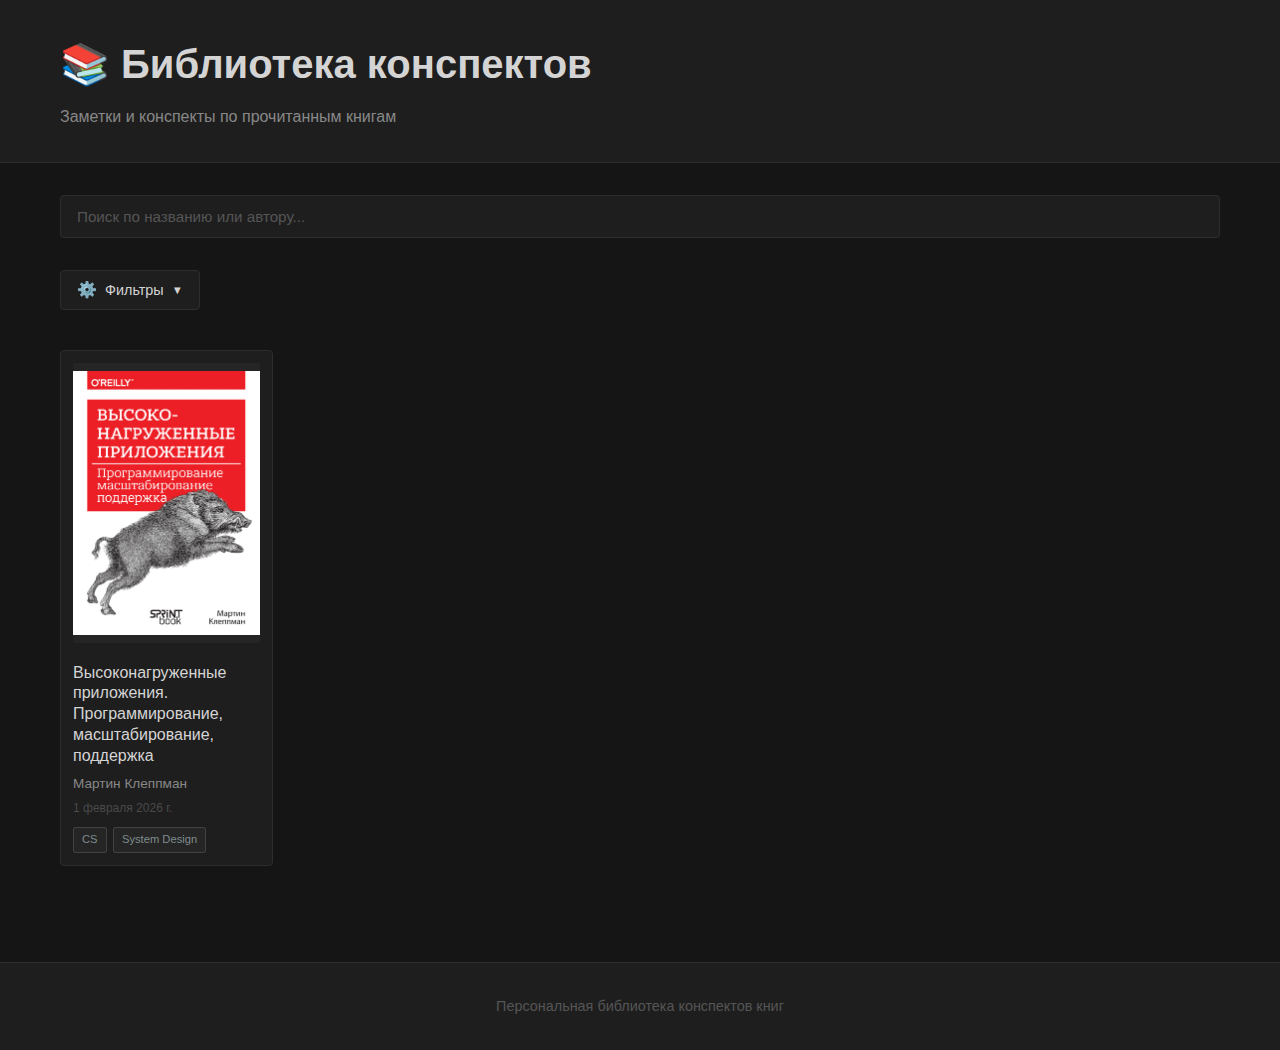
<file: index.html>
<!DOCTYPE html>
<html lang="ru">
<head>
    <meta charset="UTF-8">
    <meta name="viewport" content="width=device-width, initial-scale=1.0">
    <title>Библиотека конспектов</title>
    <link rel="stylesheet" href="css/style.css">
</head>
<body>
    <header>
        <div class="container">
            <h1>📚 Библиотека конспектов</h1>
            <p class="subtitle">Заметки и конспекты по прочитанным книгам</p>
        </div>
    </header>

    <main class="container">
        <div class="search-bar">
            <input type="text" id="searchInput" placeholder="Поиск по названию или автору...">
        </div>

        <div class="filter-section">
            <button id="filterToggle" class="filter-toggle">
                <span class="filter-icon">⚙️</span>
                Фильтры
                <span class="toggle-arrow">▼</span>
            </button>
            <div id="filterPanel" class="filter-panel collapsed">
                <div id="filterCheckboxes" class="filter-checkboxes">
                    <!-- Чекбоксы будут сгенерированы динамически -->
                </div>
            </div>
        </div>

        <div id="bookGrid" class="book-grid">
            <!-- Книги будут загружены динамически через JavaScript -->
            <div class="loading">Загрузка библиотеки...</div>
        </div>
    </main>

    <footer>
        <div class="container">
            <p>Персональная библиотека конспектов книг</p>
        </div>
    </footer>

    <script src="js/popover.js"></script>
    <script src="js/library.js"></script>
</body>
</html>
</file>
<file: css/style.css>
:root {
    --bg-primary: #1e1e1e;
    --bg-secondary: #151515;
    --bg-tertiary: #252525;
    --text-primary: #d4d4d4;
    --text-secondary: #888888;
    --text-muted: #555555;
    --accent-color: #7f8c8d;
    --accent-hover: #95a5a6;
    --border-color: #2d2d2d;
    --shadow: 0 1px 3px rgba(0, 0, 0, 0.5);
    --shadow-hover: 0 2px 8px rgba(0, 0, 0, 0.7);
}

* {
    margin: 0;
    padding: 0;
    box-sizing: border-box;
}

body {
    font-family: -apple-system, BlinkMacSystemFont, 'Segoe UI', Roboto, 'Helvetica Neue', Arial, sans-serif;
    background-color: var(--bg-secondary);
    color: var(--text-primary);
    line-height: 1.6;
    min-height: 100vh;
}

.container {
    max-width: 1200px;
    margin: 0 auto;
    padding: 0 20px;
}

header {
    background-color: var(--bg-primary);
    padding: 2rem 0;
    border-bottom: 1px solid var(--border-color);
    box-shadow: none;
}

header h1 {
    font-size: 2.5rem;
    margin-bottom: 0.5rem;
    font-weight: 600;
}

.subtitle {
    color: var(--text-secondary);
    font-size: 1rem;
}

.back-link {
    color: var(--accent-color);
    text-decoration: none;
    font-size: 1rem;
    display: inline-flex;
    align-items: center;
    transition: opacity 0.3s;
}

.back-link:hover {
    opacity: 0.7;
}

.search-bar {
    margin: 2rem 0;
}

#searchInput {
    width: 100%;
    padding: 0.75rem 1rem;
    font-size: 0.95rem;
    border: 1px solid var(--border-color);
    border-radius: 4px;
    background-color: var(--bg-primary);
    color: var(--text-primary);
    transition: border-color 0.2s ease;
}

#searchInput:focus {
    outline: none;
    border-color: var(--accent-color);
}

#searchInput::placeholder {
    color: var(--text-muted);
}
.filter-section {
    margin: 1rem 0 0.5rem 0;
}
.filter-toggle {
    display: inline-flex;
    align-items: center;
    gap: 0.5rem;
    padding: 0.6rem 1rem;
    background-color: var(--bg-primary);
    border: 1px solid var(--border-color);
    border-radius: 4px;
    color: var(--text-primary);
    font-size: 0.9rem;
    cursor: pointer;
    transition: all 0.2s ease;
}
.filter-toggle:hover {
    border-color: var(--accent-color);
    background-color: var(--bg-tertiary);
}
.filter-icon {
    font-size: 1rem;
}
.toggle-arrow {
    font-size: 0.7rem;
    transition: transform 0.3s ease;
}
.filter-panel {
    max-height: 500px;
    overflow: hidden;
    transition: max-height 0.3s ease, opacity 0.3s ease, margin 0.3s ease;
    opacity: 1;
    margin-top: 1rem;
}
.filter-panel.collapsed {
    max-height: 0;
    opacity: 0;
    margin-top: 0;
}
.filter-checkboxes {
    background-color: var(--bg-primary);
    border: 1px solid var(--border-color);
    border-radius: 4px;
    padding: 1rem;
    display: flex;
    flex-wrap: wrap;
    gap: 0.75rem;
}
.filter-checkbox {
    display: flex;
    align-items: center;
    gap: 0.5rem;
    cursor: pointer;
    padding: 0.4rem 0.6rem;
    background-color: var(--bg-secondary);
    border-radius: 3px;
    transition: background-color 0.2s ease;
    user-select: none;
}
.filter-checkbox:hover {
    background-color: var(--bg-tertiary);
}
.filter-checkbox input[type="checkbox"] {
    cursor: pointer;
    width: 16px;
    height: 16px;
    accent-color: var(--accent-color);
}
.checkbox-label {
    font-size: 0.9rem;
    color: var(--text-primary);
}
.no-tags {
    color: var(--text-muted);
    font-size: 0.9rem;
    margin: 0;
}

.book-grid {
    display: grid;
    grid-template-columns: repeat(auto-fill, minmax(180px, 1fr));
    gap: 1.5rem;
    padding: 2rem 0;
}

.book-card {
    background-color: var(--bg-primary);
    border-radius: 4px;
    padding: 0.75rem;
    text-decoration: none;
    color: var(--text-primary);
    transition: border-color 0.15s ease;
    box-shadow: none;
    border: 1px solid var(--border-color);
    cursor: pointer;
}

.book-card:hover {
    border-color: var(--accent-color);
}

.book-cover {
    width: 100%;
    aspect-ratio: 2/3;
    object-fit: contain;
    border-radius: 2px;
    background-color: var(--bg-tertiary);
    margin-bottom: 0.75rem;
    image-rendering: -webkit-optimize-contrast;
    image-rendering: crisp-edges;
}

.book-card h3 {
    font-size: 1rem;
    margin-bottom: 0.4rem;
    line-height: 1.3;
    font-weight: 500;
}

.book-card .author {
    color: var(--text-secondary);
    font-size: 0.85rem;
    margin-bottom: 0.3rem;
}

.book-card .date-added {
    color: var(--text-muted);
    font-size: 0.75rem;
    margin-top: 0.3rem;
    opacity: 0.8;
}
.tag-list {
    display: flex;
    flex-wrap: wrap;
    gap: 0.4rem;
    margin-top: 0.5rem;
}
.tag-badge {
    display: inline-block;
    background-color: var(--bg-tertiary);
    color: var(--accent-color);
    font-size: 0.7rem;
    padding: 0.2rem 0.5rem;
    border-radius: 3px;
    border: 1px solid rgba(127, 140, 141, 0.3);
    font-weight: 500;
}

.book-page main {
    background-color: var(--bg-primary);
    margin: 2rem auto;
    padding: 2rem;
    border-radius: 4px;
    box-shadow: none;
    border: 1px solid var(--border-color);
}

.book-header {
    display: flex;
    gap: 2rem;
    margin-bottom: 2rem;
    padding-bottom: 2rem;
    border-bottom: 1px solid var(--border-color);
}

.book-info {
    flex: 1;
}

.book-info h1 {
    font-size: 2.2rem;
    margin-bottom: 0.5rem;
    font-weight: 600;
}

.book-author {
    color: var(--text-secondary);
    font-size: 1.1rem;
}

.book-cover-large {
    width: 200px;
    height: auto;
    border-radius: 2px;
    box-shadow: 0 2px 8px rgba(0, 0, 0, 0.5);
}

.markdown-content {
    font-size: 0.95rem;
    line-height: 1.65;
    color: var(--text-primary);
}

.markdown-content h1,
.markdown-content h2,
.markdown-content h3,
.markdown-content h4 {
    margin-top: 2.5rem;
    margin-bottom: 0.8rem;
    color: var(--text-primary);
    font-weight: 600;
    line-height: 1.3;
}

.markdown-content h1:first-child,
.markdown-content h2:first-child {
    margin-top: 0;
}

.markdown-content h1 {
    font-size: 1.6rem;
    border-bottom: 1px solid var(--border-color);
    padding-bottom: 0.4rem;
    margin-bottom: 1.5rem;
}

.markdown-content h2 {
    font-size: 1.35rem;
    margin-top: 2rem;
}

.markdown-content h3 {
    font-size: 1.15rem;
    color: var(--text-secondary);
}

.markdown-content h4 {
    font-size: 1rem;
    color: var(--text-secondary);
}

.markdown-content p {
    margin-bottom: 1rem;
    color: var(--text-primary);
}

.markdown-content ul,
.markdown-content ol {
    margin-left: 1.8rem;
    margin-bottom: 1rem;
    padding-left: 0;
}

.markdown-content li {
    margin-bottom: 0.35rem;
    line-height: 1.6;
}

.markdown-content li > ul,
.markdown-content li > ol {
    margin-top: 0.35rem;
    margin-bottom: 0.35rem;
}

.markdown-content strong {
    font-weight: 600;
    color: var(--text-primary);
}

.markdown-content em {
    font-style: italic;
    color: var(--text-primary);
}

.markdown-content hr {
    border: none;
    border-top: 1px solid var(--border-color);
    margin: 2rem 0;
}

.markdown-content code {
    background-color: var(--bg-tertiary);
    padding: 0.2rem 0.35rem;
    border-radius: 2px;
    font-family: 'Courier New', 'Consolas', monospace;
    font-size: 0.88em;
    color: #d4d4d4;
    border: 1px solid rgba(255, 255, 255, 0.05);
}

.markdown-content pre {
    background-color: var(--bg-tertiary);
    padding: 1rem;
    border-radius: 3px;
    overflow-x: auto;
    margin: 1.5rem 0;
    border: 1px solid var(--border-color);
    line-height: 1.5;
}

.markdown-content pre code {
    background-color: transparent;
    padding: 0;
    border: none;
    font-size: 0.9em;
}

.markdown-content blockquote {
    background-color: rgba(255, 255, 255, 0.02);
    border-left: 2px solid var(--text-muted);
    padding: 0.8rem 1rem;
    margin: 1.5rem 0;
    color: var(--text-secondary);
    font-style: normal;
    border-radius: 2px;
}

.markdown-content blockquote p {
    margin: 0;
}

.markdown-content blockquote.callout {
    background-color: rgba(255, 255, 255, 0.03);
    border-left: 3px solid var(--accent-color);
    padding: 1rem;
    margin: 1.5rem 0;
    border-radius: 3px;
}

.markdown-content blockquote.callout-title {
    font-weight: 600;
    color: var(--text-primary);
    margin-bottom: 0.5rem;
    font-style: normal;
}

.markdown-content [data-callout="toc"] {
    background: var(--bg-secondary);
    border: 1px solid rgba(255, 255, 255, 0.1);
    border-left: 3px solid var(--accent-color);
    padding: 0;
    margin: 2rem 0;
    border-radius: 3px;
    overflow: hidden;
    transition: all 0.3s ease;
}

.markdown-content [data-callout="toc"] .callout-title {
    display: flex;
    align-items: center;
    gap: 8px;
    padding: 12px 16px;
    border-bottom: 1px solid rgba(255, 255, 255, 0.05);
    background: rgba(255, 255, 255, 0.02);
    cursor: pointer;
    user-select: none;
}

.markdown-content [data-callout="toc"] .callout-icon {
    width: 18px;
    height: 18px;
    opacity: 0.7;
}

.markdown-content [data-callout="toc"] .callout-title-inner {
    flex: 1;
}

.markdown-content [data-callout="toc"] .callout-title-inner p {
    margin: 0;
    font-size: 0.9rem;
    font-weight: 600;
    color: var(--text-primary);
}

.markdown-content [data-callout="toc"] .callout-content {
    padding: 0;
    max-height: 1000px;
    overflow: hidden;
    transition: max-height 0.3s ease, opacity 0.3s ease;
    opacity: 1;
}

.markdown-content [data-callout="toc"].is-collapsed .callout-content {
    max-height: 0;
    opacity: 0;
}

.markdown-content [data-callout="toc"] .callout-content-inner {
    padding: 12px 16px;
}

.markdown-content [data-callout="toc"] ul {
    list-style: none;
    margin: 0;
    padding: 0;
}

.markdown-content [data-callout="toc"] li {
    margin: 0;
    padding: 0;
}

.markdown-content [data-callout="toc"] a {
    color: var(--text-secondary);
    text-decoration: none;
    font-size: 0.9rem;
    transition: all 0.2s ease;
    display: block;
    padding: 6px 0;
    opacity: 0.75;
}

.markdown-content [data-callout="toc"] a:hover {
    color: var(--accent-color);
    opacity: 1;
    text-decoration: none;
}

.markdown-content [data-callout="toc"] a.depth-0 {
    padding-left: 0;
    font-weight: 600;
}

.markdown-content [data-callout="toc"] a.depth-1 {
    padding-left: 1rem;
}

.markdown-content [data-callout="toc"] a.depth-2 {
    padding-left: 2rem;
    font-size: 0.85rem;
}

.markdown-content [data-callout="toc"] a.depth-3 {
    padding-left: 3rem;
    font-size: 0.85rem;
    opacity: 0.6;
}

.markdown-content [data-callout="toc"] a.depth-4 {
    padding-left: 4rem;
    font-size: 0.8rem;
    opacity: 0.5;
}

.markdown-content [data-callout="toc"] a.depth-5 {
    padding-left: 5rem;
    font-size: 0.8rem;
    opacity: 0.5;
}
.markdown-content [data-callout="toc"] .fold-callout-icon {
    width: 18px;
    height: 18px;
    opacity: 0.6;
    transition: transform 0.3s ease;
    flex-shrink: 0;
    background-color: var(--text-secondary);
    -webkit-mask-image: url("data:image/svg+xml,%3Csvg xmlns='http://www.w3.org/2000/svg' width='24' height='24' viewBox='0 0 24 24' fill='none' stroke='currentColor' stroke-width='2' stroke-linecap='round' stroke-linejoin='round'%3E%3Cpolyline points='6 9 12 15 18 9'%3E%3C/polyline%3E%3C/svg%3E");
    mask-image: url("data:image/svg+xml,%3Csvg xmlns='http://www.w3.org/2000/svg' width='24' height='24' viewBox='0 0 24 24' fill='none' stroke='currentColor' stroke-width='2' stroke-linecap='round' stroke-linejoin='round'%3E%3Cpolyline points='6 9 12 15 18 9'%3E%3C/polyline%3E%3C/svg%3E");
    -webkit-mask-size: contain;
    mask-size: contain;
    -webkit-mask-repeat: no-repeat;
    mask-repeat: no-repeat;
    -webkit-mask-position: center;
    mask-position: center;
}

.markdown-content [data-callout="toc"].is-collapsed .fold-callout-icon {
    transform: rotate(-90deg);
}
.markdown-content [data-callout="toc"] a.depth-6 {
    padding-left: 6rem;
    font-size: 0.8rem;
    opacity: 0.5;
}

.markdown-content a {
    color: var(--accent-color);
    text-decoration: none;
}

.markdown-content a:hover {
    color: var(--accent-hover);
    text-decoration: underline;
}

.markdown-content img {
    max-width: 100%;
    height: auto;
    border-radius: 4px;
    margin: 1rem 0;
}

footer {
    background-color: var(--bg-primary);
    padding: 2rem 0;
    text-align: center;
    color: var(--text-muted);
    border-top: 1px solid var(--border-color);
    margin-top: 4rem;
    font-size: 0.9rem;
}
.loading {
    text-align: center;
    padding: 3rem;
    color: var(--text-secondary);
    font-size: 1.2rem;
}
.no-results {
    text-align: center;
    padding: 3rem;
    color: var(--text-secondary);
    font-size: 1.2rem;
}

@media (max-width: 768px) {
    header h1 {
        font-size: 2rem;
    }
    
    .book-grid {
        grid-template-columns: repeat(auto-fill, minmax(150px, 1fr));
        gap: 1rem;
    }
    
    .book-header {
        flex-direction: column;
    }
    
    .book-cover-large {
        width: 100%;
        max-width: 300px;
    }
    
    .book-info h1 {
        font-size: 2rem;
    }
}

.clipboard-button {
    position: absolute;
    top: 8px;
    right: 8px;
    background-color: var(--bg-secondary);
    border: 1px solid var(--border-color);
    border-radius: 4px;
    padding: 6px 8px;
    cursor: pointer;
    opacity: 0.6;
    transition: all 0.2s ease;
    display: flex;
    align-items: center;
    justify-content: center;
    z-index: 10;
}

.clipboard-button:hover {
    opacity: 1;
    background-color: var(--bg-hover);
    border-color: var(--accent-color);
}

.clipboard-button:active {
    transform: scale(0.95);
}

.clipboard-button svg {
    width: 16px;
    height: 16px;
    fill: var(--text-primary);
}

pre {
    position: relative;
}

.gradient-active::after {
    content: '';
    position: absolute;
    bottom: 0;
    left: 0;
    right: 0;
    height: 40px;
    background: linear-gradient(to bottom, 
        transparent 0%, 
        var(--bg-primary) 100%);
    pointer-events: none;
    opacity: 1;
    transition: opacity 0.3s ease;
}

.overflow-end {
    height: 1px;
    width: 100%;
}

.markdown-content [data-callout="toc"] a.in-view {
    color: var(--accent-color);
    font-weight: 600;
    opacity: 1;
    border-left: 2px solid var(--accent-color);
    padding-left: calc(0rem + 6px); /* Offset for depth-0 */
    margin-left: -8px;
}

.markdown-content [data-callout="toc"] a.in-view.depth-1 {
    padding-left: calc(1rem + 6px);
}

.markdown-content [data-callout="toc"] a.in-view.depth-2 {
    padding-left: calc(2rem + 6px);
}

.markdown-content [data-callout="toc"] a.in-view.depth-3 {
    padding-left: calc(3rem + 6px);
}

.markdown-content [data-callout="toc"] a.in-view.depth-4 {
    padding-left: calc(4rem + 6px);
}

.markdown-content [data-callout="toc"] a.in-view.depth-5 {
    padding-left: calc(5rem + 6px);
}

.markdown-content [data-callout="toc"] a.in-view.depth-6 {
    padding-left: calc(6rem + 6px);
}

.popover {
    position: fixed;
    top: 0;
    left: 0;
    z-index: 1000;
    background-color: var(--bg-secondary);
    border: 1px solid var(--border-color);
    border-radius: 8px;
    box-shadow: 0 4px 20px rgba(0, 0, 0, 0.3);
    max-width: 500px;
    max-height: 400px;
    opacity: 0;
    pointer-events: none;
    transition: opacity 0.2s ease;
    overflow: hidden;
}

.popover.active-popover {
    opacity: 1;
    pointer-events: auto;
}

.popover-inner {
    padding: 16px;
    overflow-y: auto;
    max-height: 400px;
    font-size: 0.9rem;
    color: var(--text-primary);
}

.popover-inner h1,
.popover-inner h2,
.popover-inner h3,
.popover-inner h4,
.popover-inner h5,
.popover-inner h6 {
    margin-top: 0.5rem;
    margin-bottom: 0.5rem;
    font-size: 1rem;
    color: var(--text-primary);
}

.popover-inner p {
    margin: 0.5rem 0;
    line-height: 1.6;
}

.popover-inner a {
    color: var(--accent-color);
    text-decoration: none;
}

.popover-inner a:hover {
    text-decoration: underline;
}

.popover-inner img {
    max-width: 100%;
    height: auto;
    border-radius: 4px;
    margin: 0.5rem 0;
}

.popover-inner code {
    background-color: var(--bg-primary);
    padding: 2px 6px;
    border-radius: 3px;
    font-size: 0.85em;
    font-family: 'Courier New', monospace;
}

.popover-inner pre {
    background-color: var(--bg-primary);
    padding: 12px;
    border-radius: 4px;
    overflow-x: auto;
    font-size: 0.85em;
}

.popover-inner::-webkit-scrollbar {
    width: 8px;
}

.popover-inner::-webkit-scrollbar-track {
    background: var(--bg-primary);
}

.popover-inner::-webkit-scrollbar-thumb {
    background: var(--border-color);
    border-radius: 4px;
}

.popover-inner::-webkit-scrollbar-thumb:hover {
    background: var(--accent-color);
}
</file>
